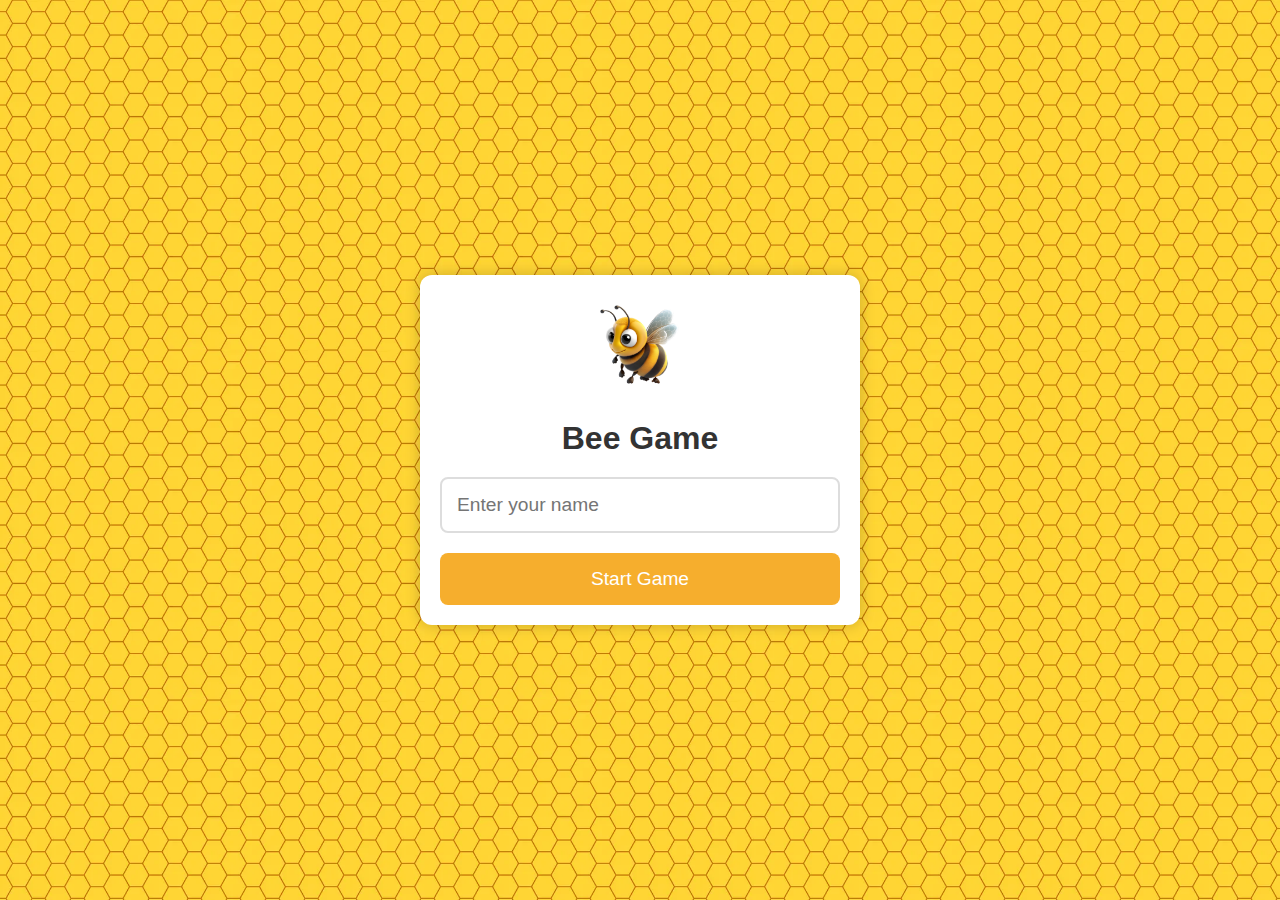
<file: index.html>
<!DOCTYPE html>
<html lang="en">
  <head>
    <meta charset="UTF-8" />
    <meta name="viewport" content="width=device-width, initial-scale=1.0" />
    <title>Bee Game - Start</title>
    <link rel="stylesheet" href="styles/styles.css" />
  </head>
  <body>
    <div id="start-screen">
      <img src="assets/worker-bee.png" alt="Bee" id="bee-image" />
      <h1>Bee Game</h1>
      <input type="text" id="player-name" placeholder="Enter your name" />
      <button id="start-game">Start Game</button>
    </div>
    <script src="scripts/main.js"></script>
  </body>
</html>
</file>
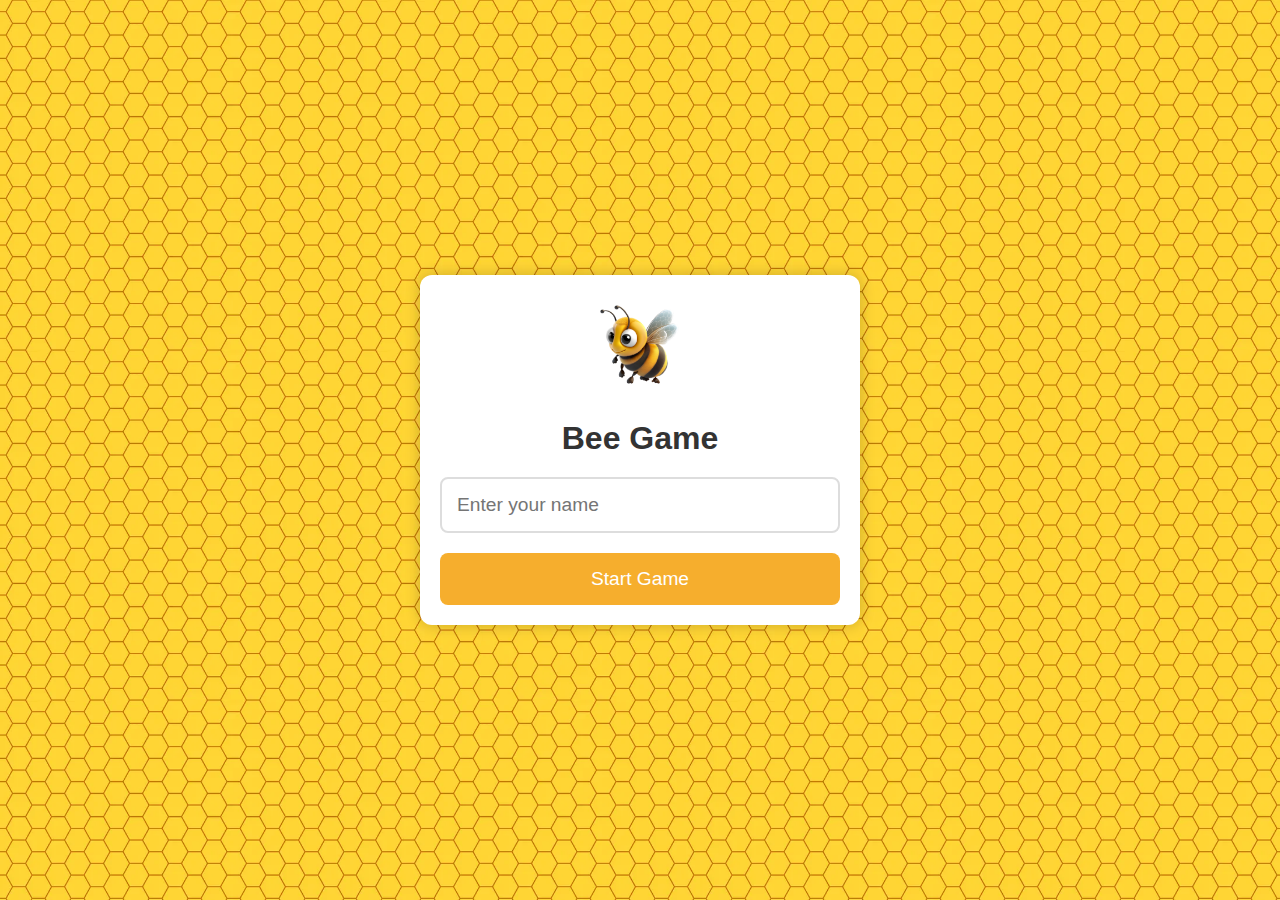
<file: game.html>
<!DOCTYPE html>
<html lang="en">
  <head>
    <meta charset="UTF-8" />
    <meta name="viewport" content="width=device-width, initial-scale=1.0" />
    <title>Bee Game</title>
    <link rel="stylesheet" href="styles/styles.css" />
    <link rel="stylesheet" href="styles/game.css" />
  </head>
  <body>
    <div class="game-card">
      <div class="game-header">
        <div class="statistics-item">
          <b>Alive Bees:</b>
          <div id="alive-bees-count"></div>
          <b>Swarm health</b>
          <div id="swarm-health-count"></div>
          <div id="swarm-health-bar-container"></div>
        </div>
        <div class="statistics-container"></div>
        <div>
          <b>Player: </b>
          <div id="player-name-display"></div>
        </div>
      </div>
      <div class="game-content">
        <div id="bee-container" class="bee-container"></div>
      </div>
      <div class="game-footer">
        <button id="reset-game" class="reset-game">Reset game</button>
        <button id="hit-button" class="hit-button">HIT A BEE</button>
      </div>
      <div id="hit-info"></div>
      <div id="game-over" style="display: none">
        <h2>Game Over</h2>
      </div>
    </div>

    <script src="scripts/game.js" type="module"></script>
  </body>
</html>
</file>
<file: styles/styles.css>
html {
    background-image: url('../assets/honeycomb-pattern.jpg');
    background-size: 350px 350px;
    background-color: #f6ae2d;
}
body, html {
    height: 100%;
    margin: 0;
    font-family:'Segoe UI', Tahoma, Geneva, Verdana, sans-serif;
    text-align: center;
    display: flex;
    justify-content: center;
    align-items: center;
   
}

#start-screen {
    text-align: center;
    width: 100%;
    max-width: 400px;
    padding: 20px;
    background-color: #fff;
    border-radius: 12px;
    box-shadow: 0 0 15px rgba(0, 0, 0, 0.2);
}

#bee-image {
    width: 100px;
    height: auto;
}
h1 {
    font-size: 2em;
    margin-bottom: 20px;
    color: #333;
}

#player-name {
    width: 100%;
    padding: 15px;
    margin-bottom: 20px;
    font-size: 1.2em;
    border-radius: 8px;
    border: 2px solid #ddd;
    box-sizing: border-box;
}

#start-game {
    width: 100%;
    padding: 15px;
    font-size: 1.2em;
    background-color: #f6ae2d;
    color: white;
    border: none;
    border-radius: 8px;
    cursor: pointer;
    transition: background-color 0.3s ease;
}

#start-game:hover {
    background-color: #f8a203;
}
</file>
<file: styles/game.css>
.game-card {
  background: #fff;
  border-radius: 10px;
  box-shadow: 0 0 10px rgba(0, 0, 0, 0.1);
  width: 50vw;
  min-width: 700px;
  padding: 20px;
  text-align: center;
}

.game-header {
  display: flex;
  justify-content: space-between;
  align-items: center;
  margin-bottom: 20px;
  padding-bottom: 20px;
  border-bottom: 1px solid rgb(102, 102, 102);
}

.statistics-container {
  display: flex;
  gap: 40px;
}
.statistics-item {
  display: flex;
  flex-direction: column;
  gap: 5px;
}

.game-header span {
  font-size: 14px;
}

.game-content {
  margin-bottom: 20px;
  text-align: left;
}

.bee-group {
  margin-bottom: 10px;
}

.bee-group h4 {
  margin: 0;
  font-size: 16px;
}

.bee-group ul {
  list-style: none;
  padding: 0;
  margin: 0;
}

.bee-group li {
  margin-bottom: 5px;
}

.game-footer {
  margin-top: 20px;
  display: flex;
  justify-content: space-between;
}

button {
  padding: 10px 20px;
  font-size: 16px;
  cursor: pointer;
  border: none;
  border-radius: 10px;
  color: #fff;
  transition: background-color 0.3s ease;
}

.hit-button,
.restart-game {
  background-color: #4caf50;
}
.reset-game {
  background-color: #f6ae2d;
}

button:hover {
  background-color: #45a049;
}
.hit-button {
  background-image: url('../assets/worker-bee.png');
  background-size: 30px 30px;
  background-repeat: no-repeat;
  background-position: right center;
  padding-left: 10px;
  padding-right: 30px;
  font-size: 16px;
  color: white;
  border-radius: 5px;
  cursor: pointer;
  transition: transform 0.1s ease; 

}

.hit-button:active {
  transform: scale(0.95);
}

#hit-info {
  margin-top: 10px;
}

#game-over {
  margin-top: 20px;
}

.bee-container {
  display: flex;
  flex-wrap: wrap;
  justify-content: space-around;
  margin-top: 20px;
}

.bee-card {
  display: flex;
  flex-direction: column;
  align-items: center;
  margin: 10px;
}

.bee-image {
  width: 50px;
  height: 50px;
  margin-bottom: 5px;
}

.health-bar-container {
  width: 100px;
  height: 10px;
  background-color: #e0e0e0;
  border-radius: 5px;
  margin-top: 5px;
  position: relative;
}

.bee-card p {
  margin: 5px 0 0;
  font-size: 12px;
  text-align: center;
}

.swarm-health-bar-container {
  width: 100%;
  background-color: #e0e0e0;
  border-radius: 5px;
  margin-bottom: 10px;
}

.swarm-health-bar {
  height: 10px;
  border-radius: 5px;
  transition: width 0.5s ease;
}
</file>
